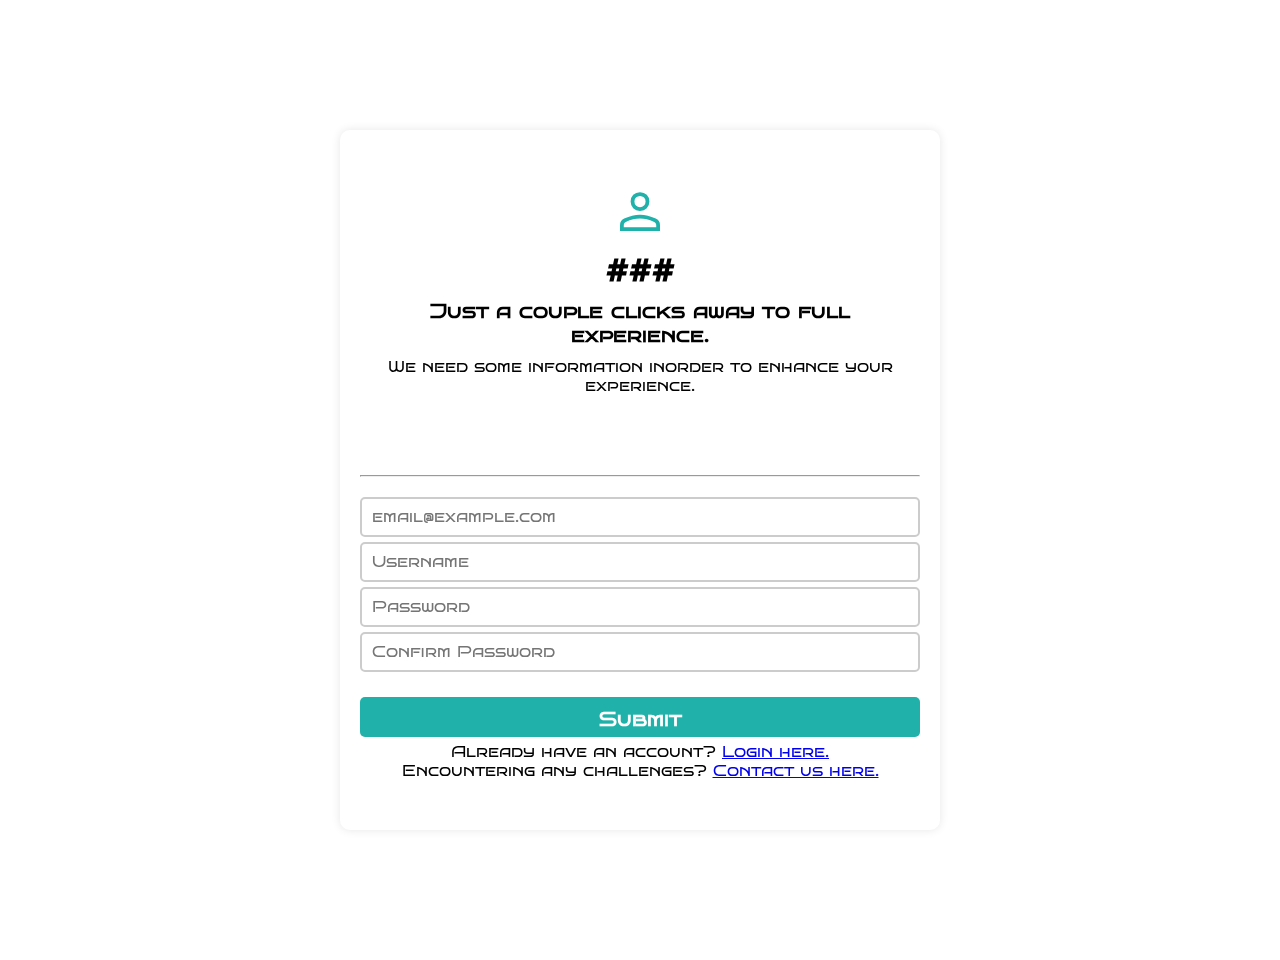
<file: signup.html>
<!DOCTYPE html>
<html lang="en">
<head>
    <meta charset="UTF-8">
    <meta http-equiv="X-UA-Compatible" content="IE=edge">
    <meta name="viewport" content="width=device-width, initial-scale=1.0">
    <title>Sign Up</title>
    <link rel="icon" href="wallpaper15.jpg" />
    <link rel="stylesheet" href="style.css"/>
    <link rel="stylesheet" href="https://fonts.googleapis.com/css2?family=Material+Symbols+Outlined:opsz,wght,FILL,GRAD@20..48,100..700,0..1,-50..200" />
    <link rel="preconnect" href="https://fonts.googleapis.com">
    <link href="https://fonts.googleapis.com/css2?family=Sigmar&display=swap" rel="stylesheet">
</head>
<body>
    <!--Loader-->
    <!--<div class="loader-container">
        <div class="loader">
          <div class="loader-circle"></div>
          <div class="loader-circle"></div>
          <div class="loader-circle"></div>
        </div>
      </div>-->
      
    
    <!--Sign Up-->
    <div class="container">
        <div class="box">
            <div class="card">
                <i class="material-symbols-outlined">person</i>
                <h2>###</h2>
                <h4>Just a couple clicks away to full experience.</h4>
                <p>We need some information inorder to enhance your experience.</p>
            </div>
            <div class="alts">
                
            </div>
            <hr>
            <div class="wrapper">
                <form action="signup.php" method="post" id="sform" novalidate>
                   <input type="email" placeholder="email@example.com" id="email" name="email"><small id="ms"></small> 
                    <input type="text" placeholder="Username" id="user" name="usern"><small id="us"></small>
                   <input type="password" placeholder="Password" id="pass" name="pass"><small id="ps"></small> 
                   <input type="password" placeholder="Confirm Password" id="cpass" name="cpass"><small id="cs"></small> 
                   <input type="submit"id="sub">
                </form>
            </div>
            <div class="texts">
                <p>Already have an account? <a href="../login.html">Login here.</a></p>
                <p>Encountering any challenges? <a href="calvinkmwaura@gmail.com" target="_blank">Contact us here.</a></p>
            </div>
        </div>
        
    </div>
    
  <script src="validation.js"></script>
    <script src="script.js"></script>
</body>
</html>
</file>
<file: style.css>
@import url('https://fonts.googleapis.com/css2?family=Unbounded&display=swap');
@import url('https://fonts.googleapis.com/css2?family=Sigmar&display=swap');
@import url('https://fonts.googleapis.com/css2?family=Bruno+Ace+SC&display=swap');
*{
    padding: 0;
    margin: 0;
    box-sizing: border-box;
    font-family: 'Bruno Ace SC', cursive;
}
body{
    text-align: center;
    justify-content: space-around;
    align-items: center;
    background: url("https://source.unsplash.com/random/1678x1678/?nature");
    padding: 30px;
}
.material-symbols-outlined {
  font-variation-settings:
  'FILL' 0,
  'wght' 400,
  'GRAD' 0,
  'opsz' 48
}
.container {
  width: 100%;
  height: 100vh;
  background-color: rgba(255, 255, 255, 0.2);
  backdrop-filter: blur(10px);
  display: flex;
  justify-content: center;
  align-items: center;
  font-family: Arial, Helvetica, sans-serif;
  border-radius: 10px;
}

.box {
  width: 600px;
  height: 700px;
  background-color: rgba(255, 255, 255, 0.4);
  box-shadow: 0 0 10px rgba(0, 0, 0, 0.1);
  display: flex;
  flex-direction: column;
  justify-content: center;
  align-items: center;
  padding: 20px;
  border-radius: 10px;
}

.card {
  display: flex;
  flex-direction: column;
  justify-content: center;
  align-items: center;
  margin-bottom: 20px;
}

.card i {
  font-size: 60px;
  color: #20b2aa;
  margin-bottom: 10px;
}

.card h2 {
  font-size: 32px;
  margin-bottom: 10px;
}

.card h4 {
  font-size: 20px;
  margin-bottom: 10px;
}

.card p {
  font-size: 16px;
  text-align: center;
  margin-bottom: 20px;
}

.alts {
  display: flex;
  flex-direction: column;
  justify-content: center;
  align-items: center;
  margin-bottom: 20px;
}

.alts p {
  font-size: 16px;
  margin-bottom: 10px;
}

.g_id_signin {
  display: flex;
  justify-content: center;
  align-items: center;
  margin-top: 10px;
}

hr {
  width: 100%;
  margin: 20px 0;
}

.wrapper {
  display: flex;
  flex-direction: column;
  justify-content: center;
  align-items: center;
}

.input-container {
  display: flex;
  flex-direction: column;
  justify-content: center;
  align-items: center;
  margin-bottom: 20px;
}

input {
  width: 100%;
  height: 40px;
  border: 2px solid #ccc;
  border-radius: 5px;
  padding: 10px;
  font-size: 16px;
  margin-bottom: 05px;
}

input:focus {
  outline: none;
  border: 2px solid #20b2aa;
}

small {
  color: #ff0000;
  font-size: 14px;
  text-align: left;
  margin-top: 5px;
  margin-bottom: 10px;
}

#sub {
  width: 100%;
  height: 40px;
  background-color: #20b2aa;
  border: none;
  border-radius: 5px;
  color: #fff;
  font-size: 20px;
  font-weight: bold;
  margin-top: 20px;
  cursor: pointer;
}

#sub:hover {
  background-color: #3cb371;
}

.loader-container {
  width: 100%;
  height: 100vh;
  display: flex;
  justify-content: center;
  align-items: center;
  position: absolute;
  z-index: 999;
}

.loader {
  width: 60px;
  height: 60px;
  display: flex;
  justify-content: space-between;
  align-items: center;
}

.loader-circle {
  width: 16px;
  height: 16px;
  border-radius: 50%;
  background-color: #222;
  animation: loader-rotate 1.25s cubic-bezier(0.5, 0, 0.5, 1) infinite;
}

.loader-circle:nth-child(1) {
  animation-delay: 0s;
}

.loader-circle:nth-child(2) {
  animation-delay: 0.4s;
}

.loader-circle:nth-child(3) {
  animation-delay: 0.8s;
}

@keyframes loader-rotate {
  0% {
    transform: rotate(0deg);
    opacity: 0.5;
  }
  50% {
    transform: rotate(180deg);
    opacity: 1;
    transform: scale(1.25);
    background: #3cb371;
  }
  100% {
    transform: rotate(360deg);
    opacity: 0.5;
  }
}
</file>
